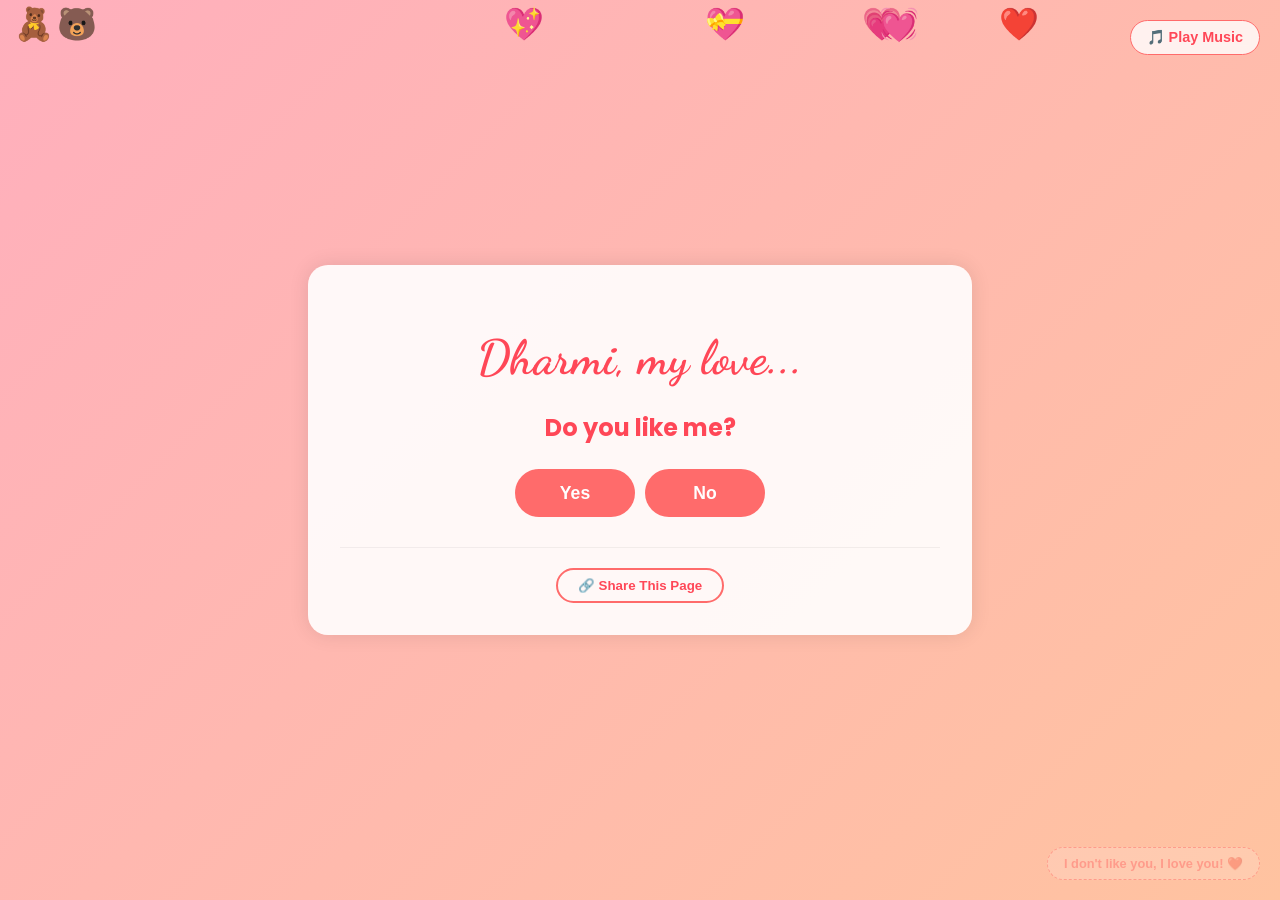
<file: index.html>
<!doctype html>
<html lang="en">
  <head>
    <meta charset="UTF-8" />
    <meta name="viewport" content="width=device-width, initial-scale=1.0" />
    <!-- CUSTOMIZE: Browser tab title -->
    <title>Will You Be My Valentine? 💝</title>
    <!-- Google Fonts -->
    <link
      href="https://fonts.googleapis.com/css2?family=Dancing+Script:wght@400;700&family=Poppins:wght@300;400;600&display=swap"
      rel="stylesheet"
    />
    <!-- Styles -->
    <link rel="stylesheet" href="styles.css" />
  </head>
  <body>
    <!-- Floating Background Elements -->
    <div class="floating-elements" aria-hidden="true">
      <!-- Hearts and bears will be added here by JavaScript -->
    </div>

    <!-- Main Content Container -->
    <main class="container">
      <h1 id="valentineTitle"></h1>

      <!-- Music Player -->
      <div id="musicControls" class="music-controls">
        <button
          id="musicToggle"
          class="music-btn"
          aria-label="Toggle Background Music"
        >
          🎵 Play Music
        </button>
        <audio id="bgMusic" loop>
          <source id="musicSource" type="audio/mpeg" />
          Your browser does not support the audio element.
        </audio>
      </div>

      <!-- First Question -->
      <section class="question-section" id="question1">
        <h2 id="question1Text"></h2>
        <div class="button-group">
          <button
            class="cute-btn"
            onclick="moveButton(this)"
            id="yesBtn1"
          ></button>
          <button
            class="cute-btn"
            onclick="moveButton(this)"
            id="noBtn1"
          ></button>
        </div>
        <!-- CUSTOMIZE: Secret answer text -->
        <div class="secret-answer">
          <button
            class="cute-btn special"
            onclick="showNextQuestion(2)"
            id="secretAnswerBtn"
          ></button>
        </div>
      </section>

      <!-- Second Question (Love Meter) -->
      <section class="question-section hidden" id="question2">
        <h2 id="question2Text"></h2>
        <!-- Love meter settings: min="0" max="10000" -->
        <div class="love-meter">
          <label for="loveMeter" class="sr-only">Love Meter</label>
          <input
            type="range"
            min="0"
            max="10000"
            value="100"
            class="slider"
            id="loveMeter"
          />
          <p>
            <span class="love-value-container"
              ><span id="startText"></span> (<span id="loveValue">100</span
              >%)</span
            >
            <span id="extraLove" class="hidden"></span>
          </p>
        </div>
        <button
          class="cute-btn"
          onclick="showNextQuestion(3)"
          id="nextBtn"
        ></button>
      </section>

      <!-- Final Question -->
      <section class="question-section hidden" id="question3">
        <h2 id="question3Text"></h2>
        <div class="button-group">
          <button
            class="cute-btn final-yes"
            onclick="celebrate()"
            id="yesBtn3"
          ></button>
          <button
            class="cute-btn"
            onclick="moveButton(this)"
            id="noBtn3"
          ></button>
        </div>
      </section>

      <!-- CUSTOMIZE: Celebration message -->
      <section class="celebration hidden" id="celebration">
        <h2 id="celebrationTitle"></h2>
        <p class="celebration-text" id="celebrationMessage"></p>
        <p class="celebration-text" id="celebrationEmojis"></p>
        
        <!-- Lightweight Book Gallery -->
        <div class="player-container">
          <div class="player-stage">
            <div class="book" id="book">
              <div class="book-inner">
                <div class="page left" id="page-left"></div>
                <div class="page right" id="page-right"></div>

                <!-- flipper overlays the right page and animates a turn -->
                <div class="flipper" id="flipper" aria-hidden="true">
                  <div class="flip-face front" id="flip-front"></div>
                  <div class="flip-face back" id="flip-back"></div>
                </div>
              </div>
            </div>
            <!-- Overlay nav buttons on book (left/right) -->
            <button id="book-prev-overlay" class="nav-btn prev-btn overlay-btn" aria-label="Previous page">
              <svg width="24" height="24" viewBox="0 0 24 24" fill="none" xmlns="http://www.w3.org/2000/svg"><path d="M15 18L9 12L15 6" stroke="#FFFFFF" stroke-width="2" stroke-linecap="round" stroke-linejoin="round"/></svg>
            </button>
            <button id="book-next-overlay" class="nav-btn next-btn overlay-btn" aria-label="Next page">
              <svg width="24" height="24" viewBox="0 0 24 24" fill="none" xmlns="http://www.w3.org/2000/svg"><path d="M9 18L15 12L9 6" stroke="#FFFFFF" stroke-width="2" stroke-linecap="round" stroke-linejoin="round"/></svg>
            </button>
          </div>
          <nav class="player-controls">
            <div class="book-controls">
              <button id="book-prev" class="nav-btn prev-btn" aria-label="Previous page">◀</button>
              <div class="page-counter">
                <span id="book-current">1</span> / <span id="book-total">1</span>
              </div>
              <button id="book-next" class="nav-btn next-btn" aria-label="Next page">▶</button>
            </div>
          </nav>
        </div>
      </section>

      <!-- Share Button -->
      <div class="share-container">
        <button
          id="shareBtn"
          class="share-btn"
          aria-label="Copy shareable link"
        >
          🔗 Share This Page
        </button>
      </div>
    </main>

  <!-- Scripts -->
    <script src="config.js"></script>
    <script src="config-system.js"></script>
    <script src="state.js"></script>
    <script src="theme.js"></script>
    <script src="script.js"></script>
  </body>
</html>
</file>
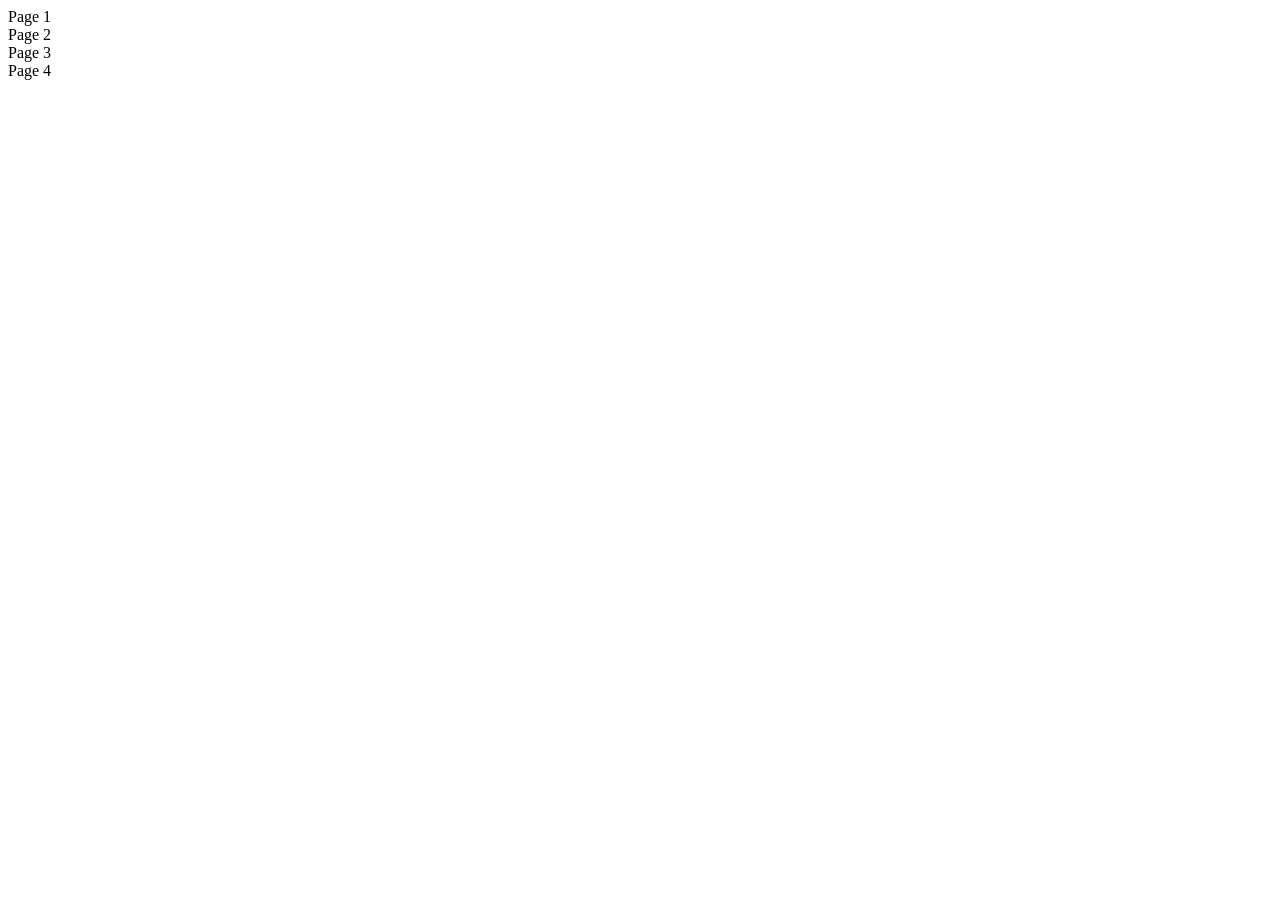
<file: test-flip.html>
<!DOCTYPE html>
<html>
    <head>
</head>
<body>
    <div id="flipbook" style="width: 800px; height: 600px;">
        <div class="page">Page 1</div>
        <div class="page">Page 2</div>
        <div class="page">Page 3</div>
        <div class="page">Page 4</div>
    </div>
    <script>
        document.addEventListener('DOMContentLoaded', () => {
            const pageFlip = new window.StPageFlip.PageFlip(document.getElementById('flipbook'), {
                width: 400,
                height: 600,
                showCover: true
            });
            pageFlip.loadFromHTML(document.querySelectorAll('.page'));
            console.log("Pages:", pageFlip.getPageCount());
        });
    </script>
</body>
</html>
</file>
<file: styles.css>
/* CSS Variables - Will be updated by JavaScript */
:root {
    /* Colors */
    --background-color-1: #ffafbd;
    --background-color-2: #ffc3a0;
    --button-color: #ff6b6b;
    --button-hover: #ff8787;
    --text-color: #ff4757;

    /* Animations */
    --float-duration: 15s;
    --float-distance: 50px;
    --bounce-speed: 0.5s;
    --heart-explosion-size: 1.5;
}

body {
    margin: 0;
    min-height: 100vh;
    display: flex;
    justify-content: center;
    align-items: center;
    background: linear-gradient(135deg, var(--background-color-1), var(--background-color-2));
    font-family: 'Poppins', Arial, sans-serif;
    overflow-x: hidden;
}

.container {
    background: rgba(255, 255, 255, 0.9);
    padding: 2rem;
    border-radius: 20px;
    box-shadow: 0 0 20px rgba(0, 0, 0, 0.1);
    text-align: center;
    width: 90%;
    max-width: 600px;
    margin: 20px;
    position: relative;
    z-index: 2;
}

.floating-elements {
    position: fixed;
    width: 100%;
    height: 100%;
    pointer-events: none;
    z-index: 1;
}

.heart, .bear {
    position: absolute;
    font-size: 2rem;
    animation: float var(--float-duration) linear infinite;
}

@keyframes float {
    0% {
        transform: translateY(100vh) translateX(0);
    }
    100% {
        transform: translateY(-100px) translateX(var(--float-distance));
    }
}

.button-group {
    display: flex;
    flex-wrap: wrap;
    justify-content: center;
    gap: 10px;
    margin: 20px 0;
}

.cute-btn {
    background: var(--button-color);
    border: none;
    padding: 12px 24px;
    border-radius: 30px;
    color: white;
    font-size: 1.1rem;
    font-weight: 600;
    cursor: pointer;
    transition: transform 0.2s, background 0.2s, box-shadow 0.2s;
    min-width: 120px;
    min-height: 48px; /* Accessibility: minimum tap target size */
    display: flex;
    align-items: center;
    justify-content: center;
}

.cute-btn:hover, .cute-btn:focus {
    transform: scale(1.05);
    background: var(--button-hover);
    box-shadow: 0 4px 12px rgba(0, 0, 0, 0.15);
    outline: none;
}

.cute-btn:active {
    transform: scale(0.95);
}

.hidden {
    display: none !important;
}

.secret-answer {
    position: fixed;
    bottom: 20px;
    right: 20px;
    opacity: 0.3;
    transition: opacity 0.3s, transform 0.3s;
    z-index: 10;
}

.secret-answer:hover, .secret-answer:focus-within {
    opacity: 1;
    transform: scale(1.1);
}

.secret-answer .cute-btn.special {
    font-size: 0.8rem;
    padding: 8px 16px;
    min-width: auto;
    min-height: auto;
    background: rgba(255, 255, 255, 0.5);
    color: var(--text-color);
    border: 1px dashed var(--text-color);
}

.love-meter {
    width: 100%;
    margin: 30px 0;
}

.slider {
    width: 100%;
    height: 15px;
    -webkit-appearance: none;
    appearance: none;
    background: #eee;
    outline: none;
    border-radius: 10px;
}

.slider::-webkit-slider-thumb {
    -webkit-appearance: none;
    appearance: none;
    width: 30px;
    height: 30px;
    background: var(--button-color);
    cursor: pointer;
    border-radius: 50%;
    border: 3px solid white;
    box-shadow: 0 2px 6px rgba(0,0,0,0.2);
}

.slider::-moz-range-thumb {
    width: 30px;
    height: 30px;
    background: var(--button-color);
    cursor: pointer;
    border-radius: 50%;
    border: 3px solid white;
    box-shadow: 0 2px 6px rgba(0,0,0,0.2);
}

#loveValue {
    font-weight: 700;
    color: var(--text-color);
}

#extraLove {
    display: block;
    margin-top: 10px;
    font-weight: 600;
    color: var(--text-color);
    animation: bounce 0.5s infinite alternate;
}

@keyframes bounce {
    from { transform: scale(1); }
    to { transform: scale(1.1); }
}

h1 {
    font-family: 'Dancing Script', cursive;
    font-size: 3rem;
    color: var(--text-color);
    margin-bottom: 1.5rem;
}

h2 {
    font-size: 1.5rem;
    color: var(--text-color);
    margin-bottom: 1.5rem;
}

.celebration-text {
    font-size: 1.2rem;
    margin: 10px 0;
    line-height: 1.6;
}

#celebrationEmojis {
    font-size: 2.5rem;
    margin-top: 20px;
}

.music-controls {
    position: fixed;
    top: 20px;
    right: 20px;
    z-index: 100;
}

.music-btn {
    background: rgba(255, 255, 255, 0.8);
    border: 1px solid var(--button-color);
    color: var(--text-color);
    padding: 8px 16px;
    border-radius: 20px;
    cursor: pointer;
    font-size: 0.9rem;
    font-weight: 600;
    backdrop-filter: blur(4px);
}

.share-container {
    margin-top: 30px;
    padding-top: 20px;
    border-top: 1px solid rgba(0,0,0,0.05);
}

.share-btn {
    background: transparent;
    border: 2px solid var(--button-color);
    color: var(--text-color);
    padding: 8px 20px;
    border-radius: 20px;
    cursor: pointer;
    font-weight: 600;
    transition: all 0.2s;
}

.share-btn:hover {
    background: var(--button-color);
    color: white;
}

/* Screen reader only */
.sr-only {
    position: absolute;
    width: 1px;
    height: 1px;
    padding: 0;
    margin: -1px;
    overflow: hidden;
    clip: rect(0, 0, 0, 0);
    border: 0;
}

/* Mobile Adjustments */
@media (max-width: 480px) {
    h1 { font-size: 2.2rem; }
    h2 { font-size: 1.2rem; }
    .container { padding: 1.5rem; }
    .cute-btn { width: 100%; }
    .music-controls { top: 10px; right: 10px; }
    
    /* Reduce animation density on mobile */
    .heart:nth-child(even), .bear:nth-child(even) {
        display: none;
    }
}

/* Flipbook Player Styles */
.container.celebrating {
    max-width: 900px;
    width: 95%;
    transition: max-width 0.3s, width 0.3s;
}

.player-container {
    background-color: #212121;
    border-radius: 12px;
    margin-top: 2rem;
    box-shadow: 0 20px 40px rgba(0,0,0,0.3);
    overflow: hidden;
    position: relative;
    width: 100%;
}

.player-stage {
    display: flex;
    align-items: center;
    justify-content: center;
    padding: 40px 60px;
    min-height: 400px;
    position: relative;
    background-image: radial-gradient(circle at center, #3a3a3a 0%, #1a1a1a 100%);
}

.nav-btn {
    background: rgba(255, 255, 255, 0.1);
    border: none;
    border-radius: 50%;
    width: 48px;
    height: 48px;
    display: flex;
    align-items: center;
    justify-content: center;
    cursor: pointer;
    transition: background 0.2s, transform 0.2s;
    position: absolute;
    top: 50%;
    transform: translateY(-50%);
    z-index: 10;
}

.nav-btn:hover {
    background: rgba(255, 255, 255, 0.2);
    transform: translateY(-50%) scale(1.1);
}

.prev-btn { left: 15px; }
.next-btn { right: 15px; }

.player-controls {
    background: #111;
    padding: 12px;
    display: flex;
    justify-content: center;
    color: #fff;
    font-size: 0.95rem;
    border-top: 1px solid #333;
    letter-spacing: 2px;
    font-weight: 600;
}

/* Book gallery styles (lightweight, CSS-only animations) */
.book {
    width: 100%;
    display: flex;
    justify-content: center;
    align-items: center;
}
.book-inner {
    width: 80%;
    max-width: 800px;
    height: 420px;
    position: relative;
    perspective: 1600px;
}
.book .page {
    position: absolute;
    top: 20px;
    bottom: 20px;
    width: 48%;
    background: #f8f8f8;
    box-shadow: 0 12px 30px rgba(0,0,0,0.25);
    overflow: hidden;
    border-radius: 8px;
    background-position: center;
    background-size: cover;
    background-repeat: no-repeat;
}
.book .left { left: 0; transform-origin: left center; }
.book .right { right: 0; transform-origin: right center; }

/* Flipper sits above the right page and rotates around left edge to simulate page turn */
.flipper {
    position: absolute;
    right: 0;
    top: 20px;
    bottom: 20px;
    width: 48%;
    transform-origin: left center;
    transform-style: preserve-3d;
    pointer-events: none;
}
.flip-face {
    position: absolute;
    inset: 0;
    backface-visibility: hidden;
    background-position: center;
    background-size: cover;
    background-repeat: no-repeat;
    border-radius: 8px;
    box-shadow: 0 12px 30px rgba(0,0,0,0.3);
}
.flip-face.back { transform: rotateY(180deg); }

/* When .flipping is applied, rotate the flipper to show back side */
.flipper.flipping { transition: transform 700ms cubic-bezier(.2,.8,.2,1); transform: rotateY(-180deg); pointer-events: none; }
.flipper.flipping.reverse { transform: rotateY(180deg); }

/* Images within book pages */
.book .page img.book-img, .flip-face img.book-img {
    width: 100%;
    height: 100%;
    object-fit: contain;
    display: block;
}

.book-controls { display:flex; align-items:center; gap:12px; }
.book-controls .page-counter { color: #fff; font-weight:700; }

@media (max-width: 600px) {
    .book-inner { height: 300px; }
    .book .page { top: 12px; bottom: 12px; }
}

/* Overlay nav button styles (positioned on book sides) */
.overlay-btn {
    position: absolute;
    top: 50%;
    transform: translateY(-50%);
    width: 48px;
    height: 48px;
    border-radius: 50%;
    background: rgba(0,0,0,0.45);
    border: none;
    display: flex;
    align-items: center;
    justify-content: center;
    z-index: 30;
    cursor: pointer;
    box-shadow: 0 6px 18px rgba(0,0,0,0.35);
}
.overlay-btn:hover { background: rgba(0,0,0,0.6); }
.overlay-btn.prev-btn { left: 8%; }
.overlay-btn.next-btn { right: 8%; }

@media (max-width: 600px) {
    .overlay-btn { width:40px; height:40px; left:6%; right:6%; }
}

/* Footer controls should sit in the footer area, not overlay the book */
.player-controls .nav-btn {
    position: static;
    transform: none;
    width: auto;
    height: auto;
    border-radius: 6px;
    background: transparent;
    color: #fff;
    box-shadow: none;
}

/* Original Flipbook Inner Styles */
.flipbook-wrapper {
    width: 100%;
    display: flex;
    justify-content: center;
    perspective: 1200px;
}

.flipbook {
    box-shadow: 0 0 20px rgba(0,0,0,0.2);
    /* For smaller screens, stPageFlip will scale */
}

.flipbook .page {
    background-color: #fdfdfd;
    box-shadow: inset 0 0 10px rgba(0,0,0,0.1);
    border: 1px solid #ddd;
    overflow: hidden;
    position: relative;
    border-radius: 2px;
}

.flipbook .page-content {
    width: 100%;
    height: 100%;
    display: flex;
    justify-content: center;
    align-items: center;
}

.flipbook .page-content img {
    width: 100%;
    height: 100%;
    object-fit: cover;
}

.flipbook .page.--left {
    border-right: 0;
    box-shadow: inset -7px 0 30px -7px rgba(0,0,0,0.2);
    border-radius: 2px 0 0 2px;
}

.flipbook .page.--right {
    border-left: 0;
    box-shadow: inset 7px 0 30px -7px rgba(0,0,0,0.2);
    border-radius: 0 2px 2px 0;
}

/* Cover Page Unique Styles */
.flipbook .page.cover-page {
    background: linear-gradient(135deg, var(--button-color), var(--text-color)) !important;
    color: white;
}

.cover-content {
    display: flex;
    flex-direction: column;
    justify-content: center;
    align-items: center;
    padding: 2rem;
    text-align: center;
    border: 8px double rgba(255,255,255,0.4) !important;
    box-sizing: border-box;
    margin: 10px;
    height: calc(100% - 20px) !important;
    width: calc(100% - 20px) !important;
}

.cover-title {
    font-family: 'Dancing Script', cursive;
    font-size: 2.5rem;
    margin-bottom: 1rem;
    text-shadow: 2px 2px 4px rgba(0,0,0,0.3);
    line-height: 1.2;
}

.cover-subtitle {
    font-size: 1.1rem;
    opacity: 0.9;
    font-weight: 300;
}

.flipbook .page.back-cover {
    background: linear-gradient(135deg, var(--text-color), var(--button-color)) !important;
}
</file>
